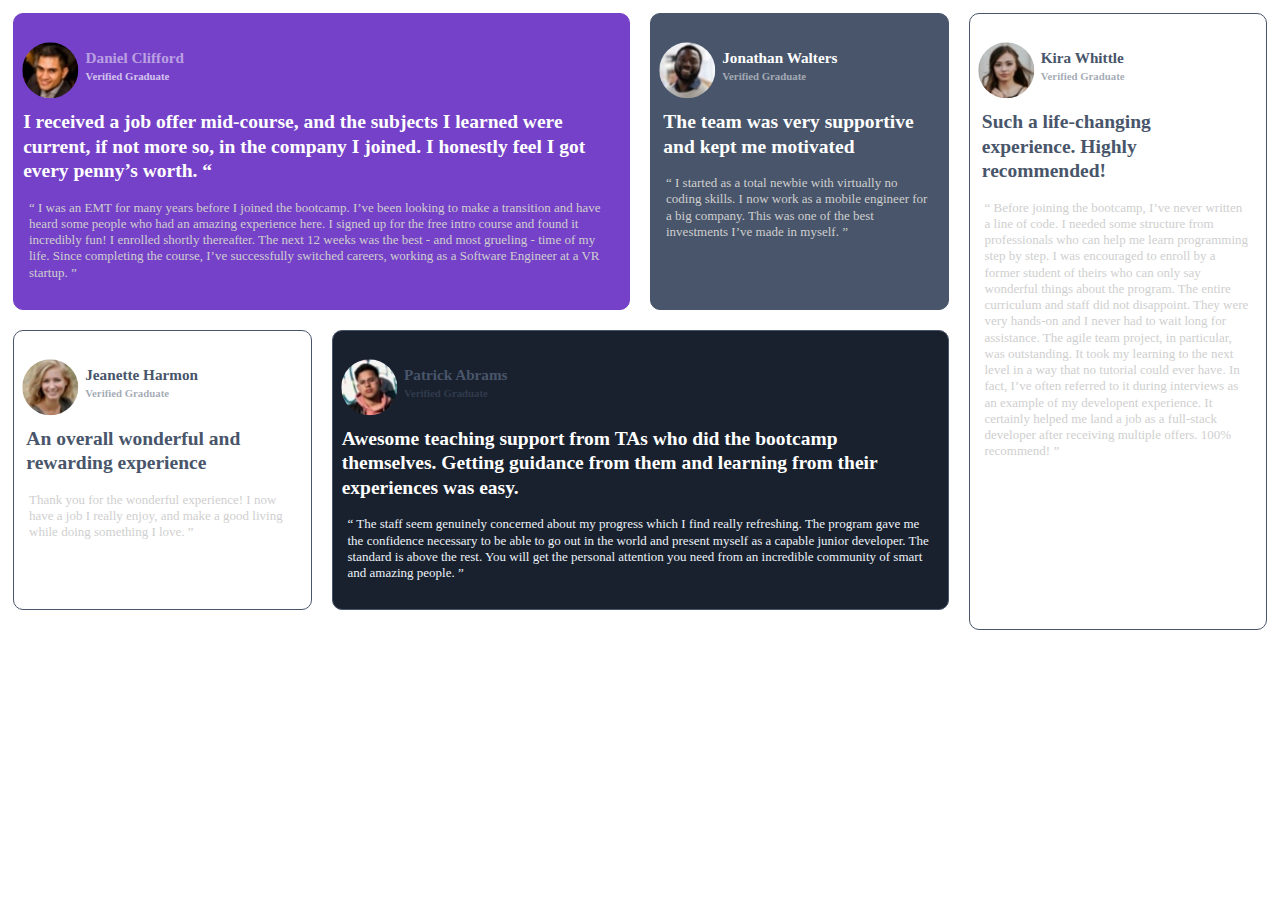
<file: index.html>
<!DOCTYPE html>
<html lang="en">
<head>
    <meta charset="UTF-8">
    <link rel="stylesheet" href="c7css.css">
    <link rel="stylesheet" href="https://fonts.google.com/specimen/Barlow+Semi+Condensed">
    <title>Title</title>
</head>
<body>

    <div class="container">

        <div class="t1">

            <div class="t1h">
                <img src="images7/image-daniel.jpg" alt="daniel profile">
                <h3>Daniel Clifford </h3>
                <h5>Verified Graduate</h5>
            </div>

            <div class="t1m">
                <h2 class="t1h">I received a job offer mid-course, and the subjects I learned were current, if not more so, in the company I joined. I honestly
                     feel I got every penny’s worth. “</h2>
            </div>

            <div class="t1f">
                <p class="t1p">
                    “ I was an EMT for many years before I joined the bootcamp. I’ve been looking to make a transition and have heard some people who had
                    an amazing experience here. I signed up for the free intro course and found it incredibly fun! I enrolled shortly thereafter. The
                    next 12 weeks was the best - and most grueling - time of my life. Since completing the course, I’ve successfully switched careers,
                    working as a Software Engineer at a VR startup. ”
                </p>
            </div>

        </div>


        <div class="t2">

            <div class="t2h">
                <img src="images7/image-jonathan.jpg" alt="jonathan profile">
                <h3>Jonathan Walters</h3>
                <h5>Verified Graduate</h5>
            </div>

            <div class="t2m">
                <h2 class="t1h">The team was very supportive and kept me motivated</h2>
            </div>

            <div class="t2f">
                <p class="t2p">
                    “ I started as a total newbie with virtually no coding skills.
                    I now work as a mobile engineer for a big company.
                    This was one of the best investments I’ve made in myself. ”
                </p>
            </div>

        </div>

        <div class="t3">

            <div class="t3h">
                <img src="images7/image-kira.jpg" alt="Kira profile">
                <h3> Kira Whittle</h3>
                <h5>Verified Graduate</h5>
            </div>

            <div class="t3m">
                <h2 class="t1h">Such a life-changing experience. Highly recommended!  </h2>
            </div>

            <div class="t3f">
                <p class="t3p">
                    “ Before joining the bootcamp, I’ve never written a line of code. I needed some structure from professionals
                    who can help me learn programming step by step. I was encouraged to enroll by a former student of theirs who
                    can only say wonderful things about the program. The entire curriculum and staff did not disappoint. They were
                    very hands-on and I never had to wait long for assistance. The agile team project, in particular, was
                    outstanding. It took my learning to the next level in a way that no tutorial could ever have. In fact,
                    I’ve often referred to it during interviews as an example of my developent experience.
                    It certainly helped me land a job as a full-stack developer after receiving multiple offers. 100% recommend! ”
                </p>
            </div>

        </div>

        <div class="t4">

            <div class="t4h">
                <img src="images7/image-jeanette.jpg" alt="Jeanette profile">
                <h3> Jeanette Harmon </h3>
                <h5>Verified Graduate</h5>
            </div>

            <div class="t4m">
                <h2 class="t1h">An overall wonderful and rewarding experience  </h2>
            </div>

            <div class="t4f">
                <p class="t4p">
            Thank you for the wonderful experience! I now have a job I really enjoy,
            and make a good living while doing something I love. ” </p>
            </div>

        </div>


        <div class="t5">

            <div class="t5h">
                <img src="images7/image-patrick.jpg" alt="Patrick profile">
                <h3> Patrick Abrams </h3>
                <h5>Verified Graduate</h5>
            </div>

            <div class="t5m">
                <h2 class="t1h">Awesome teaching support from TAs who did the bootcamp themselves.
                    Getting guidance from them and learning from their experiences was easy.</h2>
            </div>

            <div class="t5f">
                <p class="t5p">
                “ The staff seem genuinely concerned about my progress which I find really refreshing.
                    The program gave me the confidence necessary to be able to go out in the world and present myself
                    as a capable junior developer. The standard is above the rest. You will get the personal attention
                    you need from an incredible community of smart and amazing people. ”

                </p>
            </div>

        </div>

        
        
    </div>

</body>
</html>
</file>
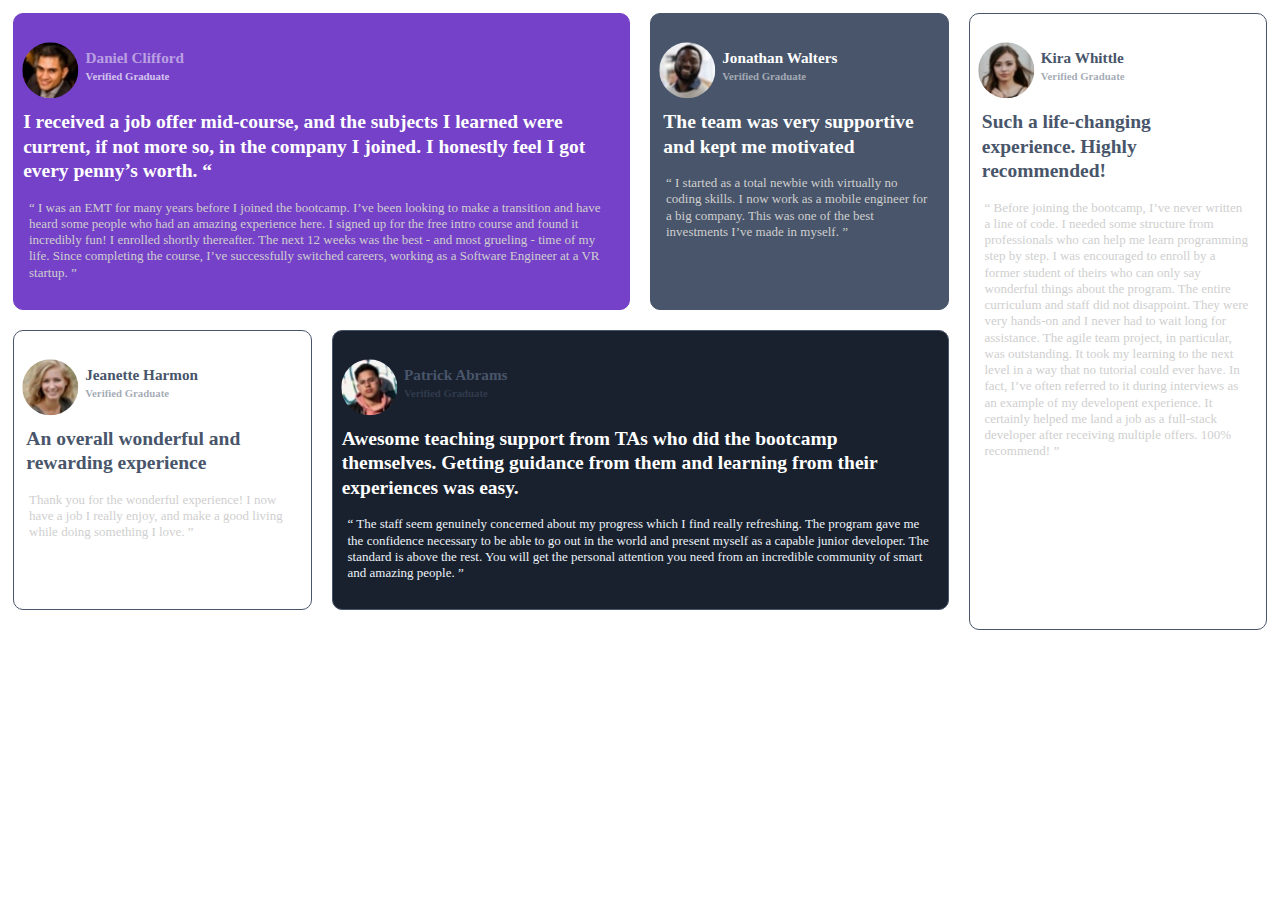
<file: c7.html>
<!DOCTYPE html>
<html lang="en">
<head>
    <meta charset="UTF-8">
    <link rel="stylesheet" href="c7css.css">
    <link rel="stylesheet" href="https://fonts.google.com/specimen/Barlow+Semi+Condensed">
    <title>Title</title>
</head>
<body>

    <div class="container">

        <div class="t1">

            <div class="t1h">
                <img src="images7/image-daniel.jpg" alt="daniel profile">
                <h3>Daniel Clifford </h3>
                <h5>Verified Graduate</h5>
            </div>

            <div class="t1m">
                <h2 class="t1h">I received a job offer mid-course, and the subjects I learned were current, if not more so, in the company I joined. I honestly
                     feel I got every penny’s worth. “</h2>
            </div>

            <div class="t1f">
                <p class="t1p">
                    “ I was an EMT for many years before I joined the bootcamp. I’ve been looking to make a transition and have heard some people who had
                    an amazing experience here. I signed up for the free intro course and found it incredibly fun! I enrolled shortly thereafter. The
                    next 12 weeks was the best - and most grueling - time of my life. Since completing the course, I’ve successfully switched careers,
                    working as a Software Engineer at a VR startup. ”
                </p>
            </div>

        </div>


        <div class="t2">

            <div class="t2h">
                <img src="images7/image-jonathan.jpg" alt="jonathan profile">
                <h3>Jonathan Walters</h3>
                <h5>Verified Graduate</h5>
            </div>

            <div class="t2m">
                <h2 class="t1h">The team was very supportive and kept me motivated</h2>
            </div>

            <div class="t2f">
                <p class="t2p">
                    “ I started as a total newbie with virtually no coding skills.
                    I now work as a mobile engineer for a big company.
                    This was one of the best investments I’ve made in myself. ”
                </p>
            </div>

        </div>

        <div class="t3">

            <div class="t3h">
                <img src="images7/image-kira.jpg" alt="Kira profile">
                <h3> Kira Whittle</h3>
                <h5>Verified Graduate</h5>
            </div>

            <div class="t3m">
                <h2 class="t1h">Such a life-changing experience. Highly recommended!  </h2>
            </div>

            <div class="t3f">
                <p class="t3p">
                    “ Before joining the bootcamp, I’ve never written a line of code. I needed some structure from professionals
                    who can help me learn programming step by step. I was encouraged to enroll by a former student of theirs who
                    can only say wonderful things about the program. The entire curriculum and staff did not disappoint. They were
                    very hands-on and I never had to wait long for assistance. The agile team project, in particular, was
                    outstanding. It took my learning to the next level in a way that no tutorial could ever have. In fact,
                    I’ve often referred to it during interviews as an example of my developent experience.
                    It certainly helped me land a job as a full-stack developer after receiving multiple offers. 100% recommend! ”
                </p>
            </div>

        </div>

        <div class="t4">

            <div class="t4h">
                <img src="images7/image-jeanette.jpg" alt="Jeanette profile">
                <h3> Jeanette Harmon </h3>
                <h5>Verified Graduate</h5>
            </div>

            <div class="t4m">
                <h2 class="t1h">An overall wonderful and rewarding experience  </h2>
            </div>

            <div class="t4f">
                <p class="t4p">
            Thank you for the wonderful experience! I now have a job I really enjoy,
            and make a good living while doing something I love. ” </p>
            </div>

        </div>


        <div class="t5">

            <div class="t5h">
                <img src="images7/image-patrick.jpg" alt="Patrick profile">
                <h3> Patrick Abrams </h3>
                <h5>Verified Graduate</h5>
            </div>

            <div class="t5m">
                <h2 class="t1h">Awesome teaching support from TAs who did the bootcamp themselves.
                    Getting guidance from them and learning from their experiences was easy.</h2>
            </div>

            <div class="t5f">
                <p class="t5p">
                “ The staff seem genuinely concerned about my progress which I find really refreshing.
                    The program gave me the confidence necessary to be able to go out in the world and present myself
                    as a capable junior developer. The standard is above the rest. You will get the personal attention
                    you need from an incredible community of smart and amazing people. ”

                </p>
            </div>

        </div>

        
        
    </div>

</body>
</html>
</file>
<file: c7css.css>
body{
font-size:13px;
font-family:'Barlow Semi Condensed';
padding:5px ;

}

.container{
display:grid;
grid-template-columns:repeat(auto-fit,minmax(260px,1fr));
grid-gap:20px;
}


.t1{
padding:15px;
background:hsl(263, 55%, 52%);
border:0.5px solid hsl(263, 55%, 52%);
border-radius:10px;
grid-column:span 2;
grid-row: span 1;}



.t1h > img{
transform:translate(-12%,-3%);
margin:0px;
border-radius:100%;
float:left;}


.t1h > h3{
transform:translate(0.1%,25%);
color:hsl(220,240%,227%,0.5);
}

.t1h > h5{
transform:translate(0.1%,-85%);
color:hsl(220,240%,227%,0.7);
}


.t1m{
color:hsl(0, 0%, 100%);
line-height:1.25;
transform:translatex(-1%);
}

.t1f{
color:hsl(0, 0%, 81%);
line-height:1.25;
}

/*T2*/

.t2{
padding:15px;
background:hsl(217, 19%, 35%);
border:0.5px solid hsl(217, 19%, 35%);
border-radius:10px;
grid-column: span 1;
grid-row:span 1 ;}


.t2h > img{
transform:translate(-12%,-3%);
margin:0px;
border-radius:100%;
float:left;}


.t2h > h3{
transform:translate(0.1%,25%);
color:hsl(0, 0%, 100%);
}

.t2h > h5{
transform:translate(0.1%,-85%);
color:hsl(0, 0%, 100%,0.5);
}


.t2m{
color:hsl(0, 0%, 100%);
line-height:1.25;
transform:translatex(-1%);
}

.t2f{
color:hsl(0, 0%, 81%);
line-height:1.25;
}

/*T3*/


.t3{
padding:15px;
background:hsl(0, 0%, 100%);
border:0.5px solid hsl(217, 19%, 35%);
border-radius:10px;
grid-column:span 1;
grid-row:span 3;}



.t3h > img{
transform:translate(-12%,-3%);
margin:0px;
border-radius:100%;
float:left;}


.t3h > h3{
transform:translate(0.1%,25%);
color:hsl(217, 19%, 35%);
}

.t3h > h5{
transform:translate(0.1%,-85%);
color:hsl(217, 19%, 35%,0.5);
}


.t3m{
color:hsl(217, 19%, 35%);
line-height:1.25;
transform:translatex(-1%);
}

.t3f{
color:hsl(0, 0%, 81%,1);
line-height:1.25;
}

/*T4*/

.t4{
padding:15px;
background:hsl(0, 0%, 100%);
border:0.5px solid hsl(217, 19%, 35%);
border-radius:10px;
grid-column: span 1;
grid-row:span 1;}




.t4h > img{
transform:translate(-12%,-3%);
margin:0px;
border-radius:100%;
float:left;}


.t4h > h3{
transform:translate(0.1%,25%);
color:hsl(217, 19%, 35%);
}

.t4h > h5{
transform:translate(0.1%,-85%);
color:hsl(217, 19%, 35%,0.5);
}


.t4m{
color:hsl(217, 19%, 35%);
line-height:1.25;
transform:translatex(-1%);
}

.t4f{
color:hsl(0, 0%, 81%,1);
line-height:1.25;
}

/*T5*/


.t5{
padding:15px;
background:hsl(219, 29%, 14%);
border:0.5px solid hsl(217, 19%, 35%);
border-radius:10px;
grid-column: span 2;
grid-row:span 1;}




.t5h > img{
transform:translate(-12%,-3%);
margin:0px;
border-radius:100%;
float:left;}


.t5h > h3{
transform:translate(0.1%,25%);
color:hsl(217, 19%, 35%);
}

.t5h > h5{
transform:translate(0.1%,-85%);
color:hsl(217, 19%, 35%,0.5);
}


.t5m{
color:hsl(0, 0%, 100%);
line-height:1.25;
transform:translatex(-1%);
}

.t5f{
color:hsl(210, 46%, 95%)
;
line-height:1.25;
}

@media screen and (max-width:1200px){
    .container{
    display:grid;
    grid-template-columns:repeat(auto-fit,minmax(150px,1fr));
    grid-gap:20px;
    }
    .t2{
    grid-column:span 2;

    }
    .t3{
    grid-column:span 2;

    }

    .t4{
    grid-column:span 2;

    }

    .t5{
    grid-column:span 2;

    }
}

@media screen and (max-width:768px){
    .container{
    display:grid;
    grid-template-columns:repeat(auto-fit,minmax(150px,1fr));
    grid-gap:20px;
    }
    .t2{
    grid-column:span 2;

    }
    .t3{
    grid-column:span 2;

    }

    .t4{
    grid-column:span 2;
        grid-row:4/5;

    }

    .t5{
    grid-column:span 2;
    grid-row:5/6;
    }
}
</file>
